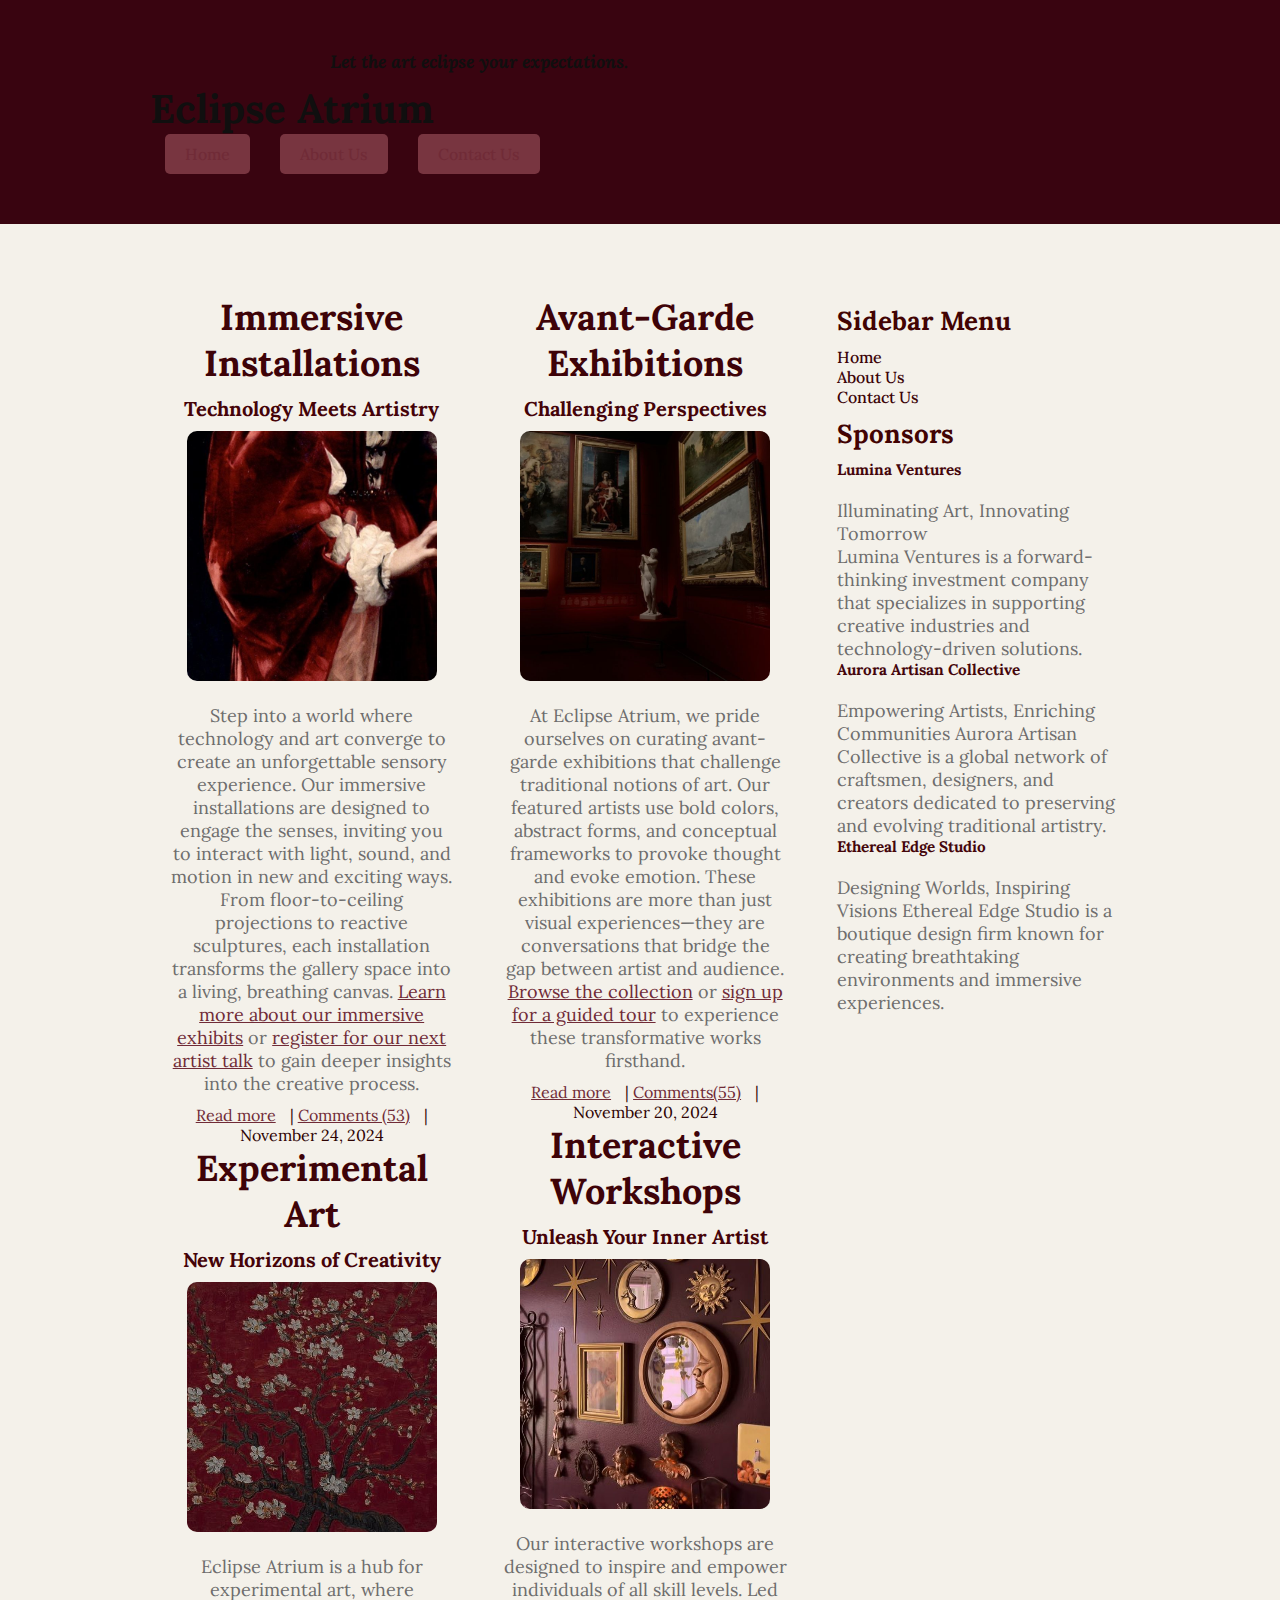
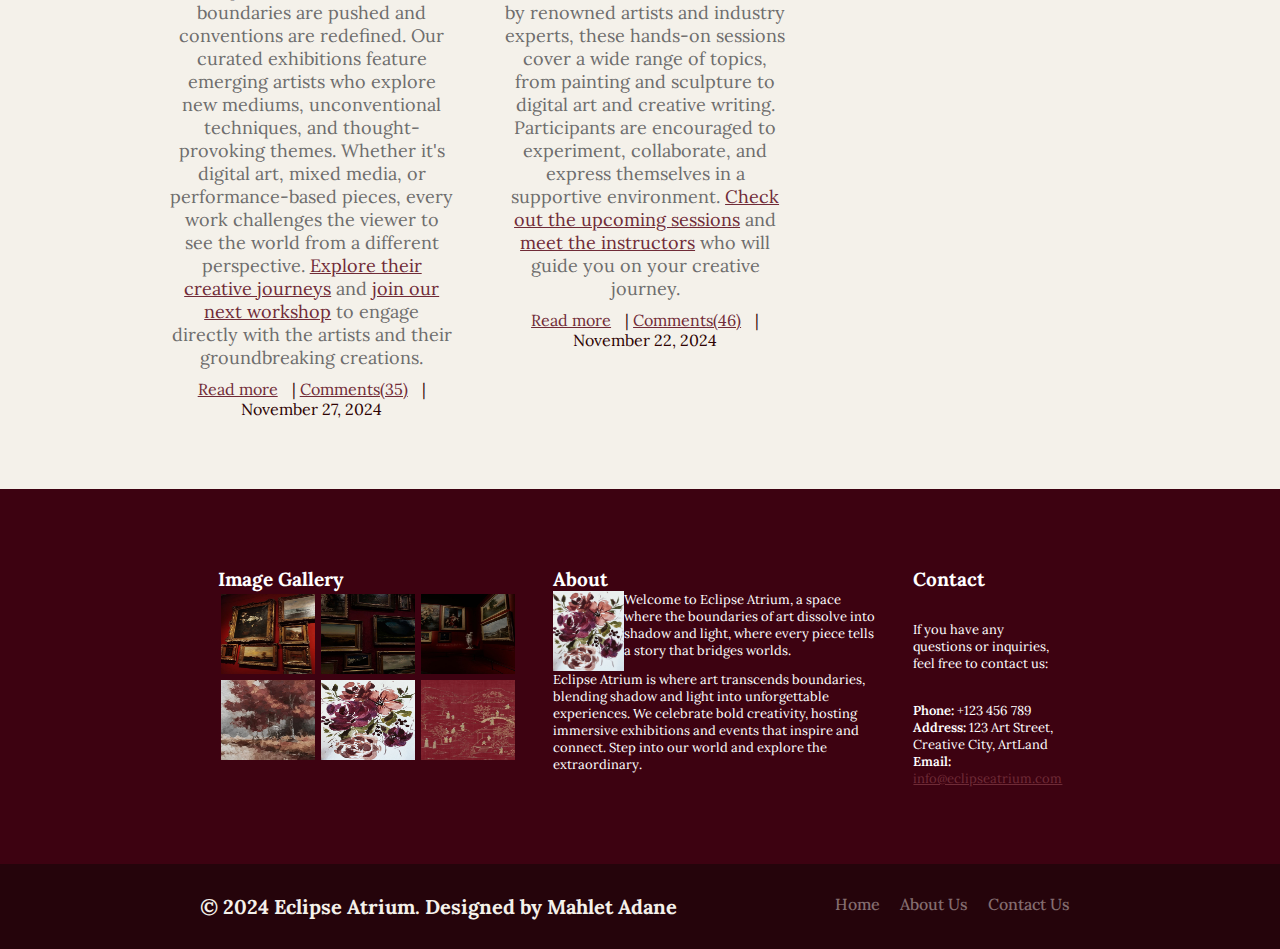
<file: index.html>
<!DOCTYPE html>
<html lang="en">
  <head>
    <meta charset="UTF-8" />
    <meta name="viewport" content="width=device-width, initial-scale=1.0" />
    <title>Eclipse Atrium </title>
    <link rel="stylesheet" href="./src/css/styles.css" />
  </head>
  <body>
    <header>
      <h3>Let the art eclipse your expectations.</h3>
      <h1><span>Eclipse Atrium</span></h1>
      <nav>
        <ul>
          <li><a href="./index.html">Home</a></li>
          <li><a href="./src/html/About-us.html">About Us</a></li>
          <li><a href="./src/html/contact.html">Contact Us</a></li>
        </ul>
      </nav>
    </header>

    <section class="home">
      <div>
        <div>
          <h1>Immersive Installations</h1>
          <h5>Technology Meets Artistry</h5>
          <img src="./src/images/image8.jpg" />
          <p>
            Step into a world where technology and art converge to create an unforgettable sensory experience. 
                    Our immersive installations are designed to engage the senses, inviting you to interact with light, sound, and motion in new and exciting ways. 
                    From floor-to-ceiling projections to reactive sculptures, each installation transforms the gallery space into a living, breathing canvas. 
                    <a href="#">Learn more about our immersive exhibits</a> or 
                    <a href="#">register for our next artist talk</a> to gain deeper insights into the creative process.
                
          </p>
          <div class="info-links">
            <a
              href="#"
              >Read more</a >
            | <a href="#">Comments (53)</a> | November 24, 2024
          </div>
        </div>
        <div class="Contrary-beleif">
          <h1>Experimental Art</h1>
          <h5>New Horizons of Creativity</h5>
          <img src="./src/images/image7.jpg" alt="" />
          <p>
            Eclipse Atrium is a hub for experimental art, where boundaries are pushed and conventions are redefined. 
                    Our curated exhibitions feature emerging artists who explore new mediums, unconventional techniques, and thought-provoking themes. 
                    Whether it's digital art, mixed media, or performance-based pieces, every work challenges the viewer to see the world from a different perspective. 
                    <a href="#">Explore their creative journeys</a> and 
                    <a href="#">join our next workshop</a> to engage directly with the artists and their groundbreaking creations.
              
          </p>
          <div class="info-links">
            <a
              href="#"
              >Read more</a
            >
            | <a href="#">Comments(35)</a> | November 27, 2024
          </div>
        </div>
      </div>
      <div>
        <div>
          <h1>Avant-Garde Exhibitions</h1>
          <h5>Challenging Perspectives</h5>
          <img src="./src/images/image3.jpg" alt="" />
          <p>
            At Eclipse Atrium, we pride ourselves on curating avant-garde exhibitions that challenge traditional notions of art. 
            Our featured artists use bold colors, abstract forms, and conceptual frameworks to provoke thought and evoke emotion. 
            These exhibitions are more than just visual experiences—they are conversations that bridge the gap between artist and audience. 
            <a href="#">Browse the collection</a> or 
            <a href="#">sign up for a guided tour</a> to experience these transformative works firsthand.
          </p>
          <div class="info-links">
            <a
              href="#"
              >Read more</a
            >
            | <a href="#">Comments(55)</a> | November 20, 2024
          </div>
        </div>
        <div>
          <h1>Interactive Workshops</h1>
          <h5>Unleash Your Inner Artist</h5>
          <img src="./src/images/image9.jpg" alt="" />
          <p>
            Our interactive workshops are designed to inspire and empower individuals of all skill levels. 
            Led by renowned artists and industry experts, these hands-on sessions cover a wide range of topics, from painting and sculpture to digital art and creative writing. 
            Participants are encouraged to experiment, collaborate, and express themselves in a supportive environment. 
            <a href="#">Check out the upcoming sessions</a> and 
            <a href="#">meet the instructors</a> who will guide you on your creative journey.
          </p>
          <div class="info-links">
            <a
              href="#"
              >Read more</a
            >
            | <a href="#">Comments(46)</a> | November 22, 2024
          </div>
        </div>
      </div>
      <div class="sidebar-menu">
        <div class="Sidebar">
          <h2>Sidebar Menu</h2>
          <nav>
            <ul>
              <li><a href="../../index.html">Home</a></li>
              <li><a href="./About-us.html">About Us</a></li>
              <li><a href="./contact.html">Contact Us</a></li>
            </ul>
          </nav>
        </div>
        <div>
          <h2>Sponsors</h2>

          <div>
            <h3>Lumina Ventures</h3>
            <p>
                Illuminating Art, Innovating Tomorrow <br>
                Lumina Ventures is a forward-thinking investment company that specializes in supporting creative industries and technology-driven solutions.
            </p>
          </div>
          <div>
            <h3>Aurora Artisan Collective
            </h3>
            <p>
                Empowering Artists, Enriching Communities
                Aurora Artisan Collective is a global network of craftsmen, designers, and creators dedicated to preserving and evolving traditional artistry. 
            </p>
          </div>

          <div>
            <h3>Ethereal Edge Studio</h3>
            <p>
                Designing Worlds, Inspiring Visions
                Ethereal Edge Studio is a boutique design firm known for creating breathtaking environments and immersive experiences. 
            </p>
          </div>
        </div>
      </div>
    </section>
    <footer>
      <div class="ourfooter">
        <div>
          <h2>Image Gallery</h2>
          <div class="image-container">
            <div>
              <img src="./src/images/image1.jpg" alt="" /><img
                src="./src/images/image2.jpg"
                alt=""
              /><img src="./src/images/image3.jpg" alt="" />
            </div>
            <div>
              <img src="./src/images/image4.jpg" alt="" /><img
                src="./src/images/image5.jpg"
                alt=""
              /><img src="./src/images/image6.jpg" alt="" />
            </div>
          </div>
        </div>
        <div>
          <h2>About</h2>
          <div>
            <div class="about-footer">
              <img src="./src/images/image5.jpg" alt="" />
              <p>
                Welcome to Eclipse Atrium, a space where the boundaries of art dissolve into shadow and light, where every piece tells a story that bridges worlds.
            
              </p>
            </div>

            <p>
                Eclipse Atrium is where art transcends boundaries, blending shadow and light into unforgettable experiences. We celebrate bold creativity, hosting immersive exhibitions and events that inspire and connect. Step into our world and explore the extraordinary.
            </p>
          </div>
        </div>
        <div class="ourcontact">
          <h2>Contact</h2>
          <p>If you have any questions or inquiries, feel free to contact us:</p>
          <div>
            <p><span>Phone: </span>+123 456 789</p>
            <p><span>Address: </span>  123 Art Street, Creative City, ArtLand</p>
            <p><span>Email: </span><a href="mailto:info@eclipseatrium.com">info@eclipseatrium.com</a></p>
          </div>
        </div>
      </div>
      <div class="dark-footer">
        <h2>&copy; 2024 Eclipse Atrium. Designed by Mahlet Adane</h2>
        <nav>
          <ul>
            <li><a href="#HOME">Home</a></li>
            <li><a href="./src/html/About-us.html">About Us</a></li>
            <li><a href="./src/html/contact.html">Contact Us</a></li>
          </ul>
        </nav>
      </div>
    </footer>
  </body>
</html>
</file>
<file: src/css/styles.css>
@import url('https://fonts.googleapis.com/css2?family=Lora:ital,wght@0,400..700;1,400..700&display=swap');

* {
  margin: 0;
  padding: 0;
  box-sizing: border-box;
  border: none;
  outline: none;
  font-family: "Lora", serif;
}

body {
  background: linear-gradient(135deg, #651628, #611722);
  background-color: #27030c;
}

html {
  font-size: 62.5%;
}

header {
  padding: 5rem 15rem;
  position: relative;
  text-decoration: none;
  width: 100%;
  color: #fff;
  background-color: #390410;
}

header > h3 {
  font-size: 1.8rem;
  font-weight: 700;
  font-style: italic;
  margin-bottom: 1rem;
  margin-left: 18rem;
  color: #100f0f;
}
header > h1 {
  font-size: 4rem;
  font-weight: 700;

}
header > h1 > span {
  color: #100f0f;
}
header ul {
  display: flex;
  list-style: none;
}
header ul li {
  margin: 0 1.5rem;
  padding: 1rem 2rem;
  background-color: #783540;
  border-radius: 5px;
  transition: background-color 0.3s ease;
}
header ul li:hover {
  background-color: #270507;
  cursor: pointer;
}

nav ul li a {
  text-decoration: none;
  color: #1d0404;
  font-size: 1.6rem;
  font-weight: 500;
}
header ul li a:active{
  margin: 0 1.5rem;
  padding: 1rem 2rem;
  background-color: rgb(96, 12, 39);
  border-radius: 5px;
  

}
.info-links {
  font-size: 1.6rem;
  color: #2e0303;
  margin-top: 1rem;
}
.info-links a {
  color: #7e3f45;
  margin-right: 1rem;
  transition: color 0.3s ease;
}
.info-links a:hover {
  color: #200305;
}

section.home {
  text-align: center;
  padding: 5rem 15rem;
}

section.home h1 {
  font-size: 3.6rem;
  color: #3e0308;
}
section.home h2 {
  color: #420303;
  font-size: 26px;
  margin: 1rem 0;
  font-weight: 700;
}
section.home h5 {
  font-size: 2rem;
  color: #450308;
  margin: 1rem 0;
}

section.home p {
  font-size: 1.8rem;
  color: #6e6d6d;
  margin-top: 2rem;
}

a:link {
  color: rgb(112, 43, 55);
}
a:visited {
  color: rgb(32, 5, 5);

}
a:hover {
  color: rgb(180, 156, 168);
}
.home {
  background-color: #f4f1ea;
  display: flex;
  justify-content: space-between;
  gap: 1rem;
}
.home > div {
  padding: 2rem;
  flex-shrink: 0;
  width: 33%;
}
.home img {
  width: 250px;
  height: 250px;
  border-radius: 1rem;
  object-fit: cover;
  transition: transform 0.3s, box-shadow 0.3s;
}
.home img:hover {
  transform: scale(1.35);
  box-shadow: 0 4px 8px rgba(0, 0, 0, 0.2);
}
.sidebar-menu {
  color: #44050a;
  font-size: 13px;
  text-align: left;
}
.Sidebar ul li {
  list-style: none;
}
.Sidebar ul li a {
  color: #3b0308;
}
.Sidebar ul li a:hover {
  color: #9e827f;
}

.ourfooter {
  background-color: #3d0211;
  color: #fff;
  display: flex;
  justify-content: space-between;
  padding: 6rem 20rem;
}
.ourfooter h2 {
  font-size: 19px;
}
.ourfooter span {
  font-weight: 600;
}
.ourfooter p {
  font-size: 13px;
}
.ourfooter > div {
  margin: 2%;
}
.image-container > div {
  display: flex;
  justify-content: space-between;
}
.image-container img {
  width: 100px;
  height: 80px;
  margin: 1%;
}
.image-container img:hover {
  transform: scale(1.5);
  box-shadow: 0 4px 8px rgba(0, 0, 0, 0.2);
}
.about-footer img {
  width: 250px;
  height: 80px;
}
.about-footer {
  display: flex;
}
.ourcontact > h2 {
  margin-bottom: 3rem;
}
.ourcontact > div {
  margin-top: 3rem;
}
.dark-footer {
  background-color: #25040b;
  color: #f4f1ea;
  padding: 3rem 20rem;
  display: flex;
  justify-content: space-between;
}
.dark-footer nav ul {
  display: flex;
  list-style: none;
  
  
  
}
.dark-footer h2 {
  font-size: 20px;
  font-weight: 700;
}
.dark-footer nav ul li {
  margin: 0 1rem;
  border-radius: 5px;
  transition: background-color 0.3s ease;


  
 
}
.dark-footer nav ul li a{
  color: #846d6f;
}
.dark-footer nav ul li a:hover {
  color: #e6d8d8;
}
</file>
